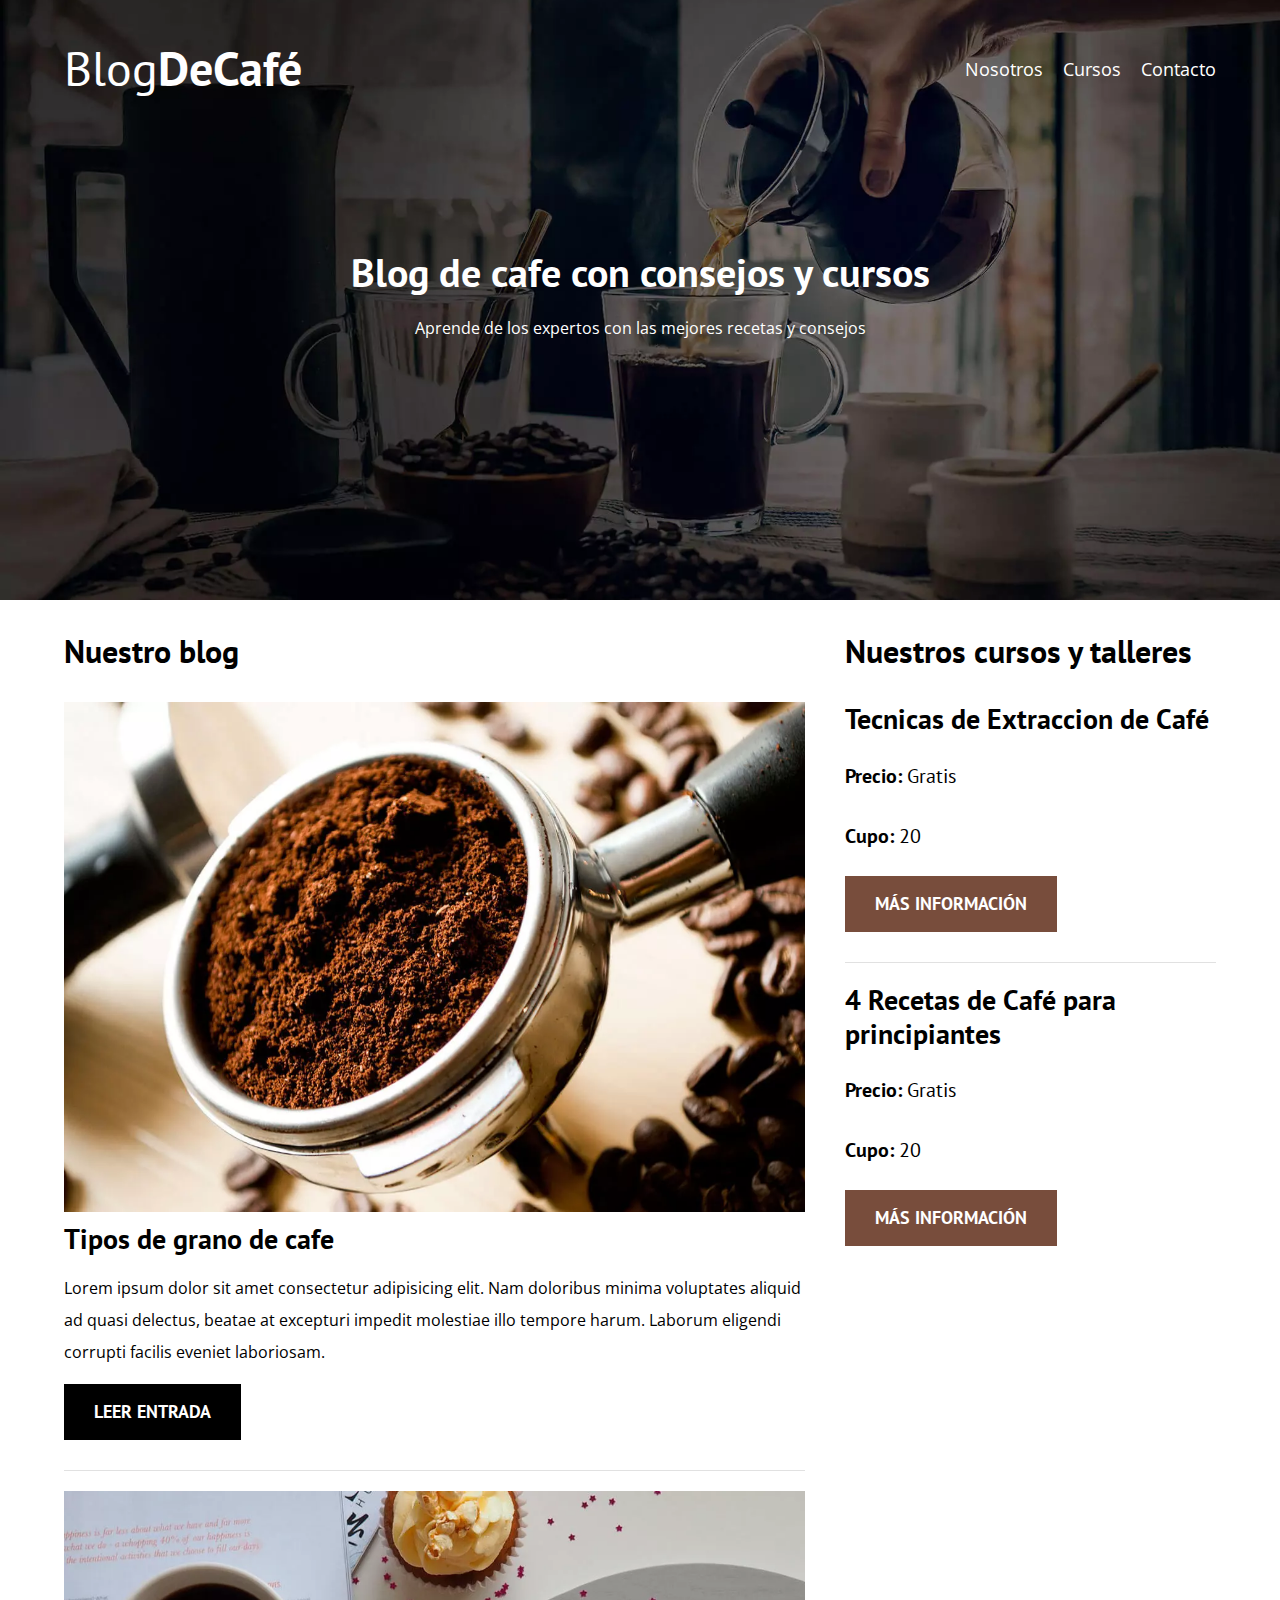
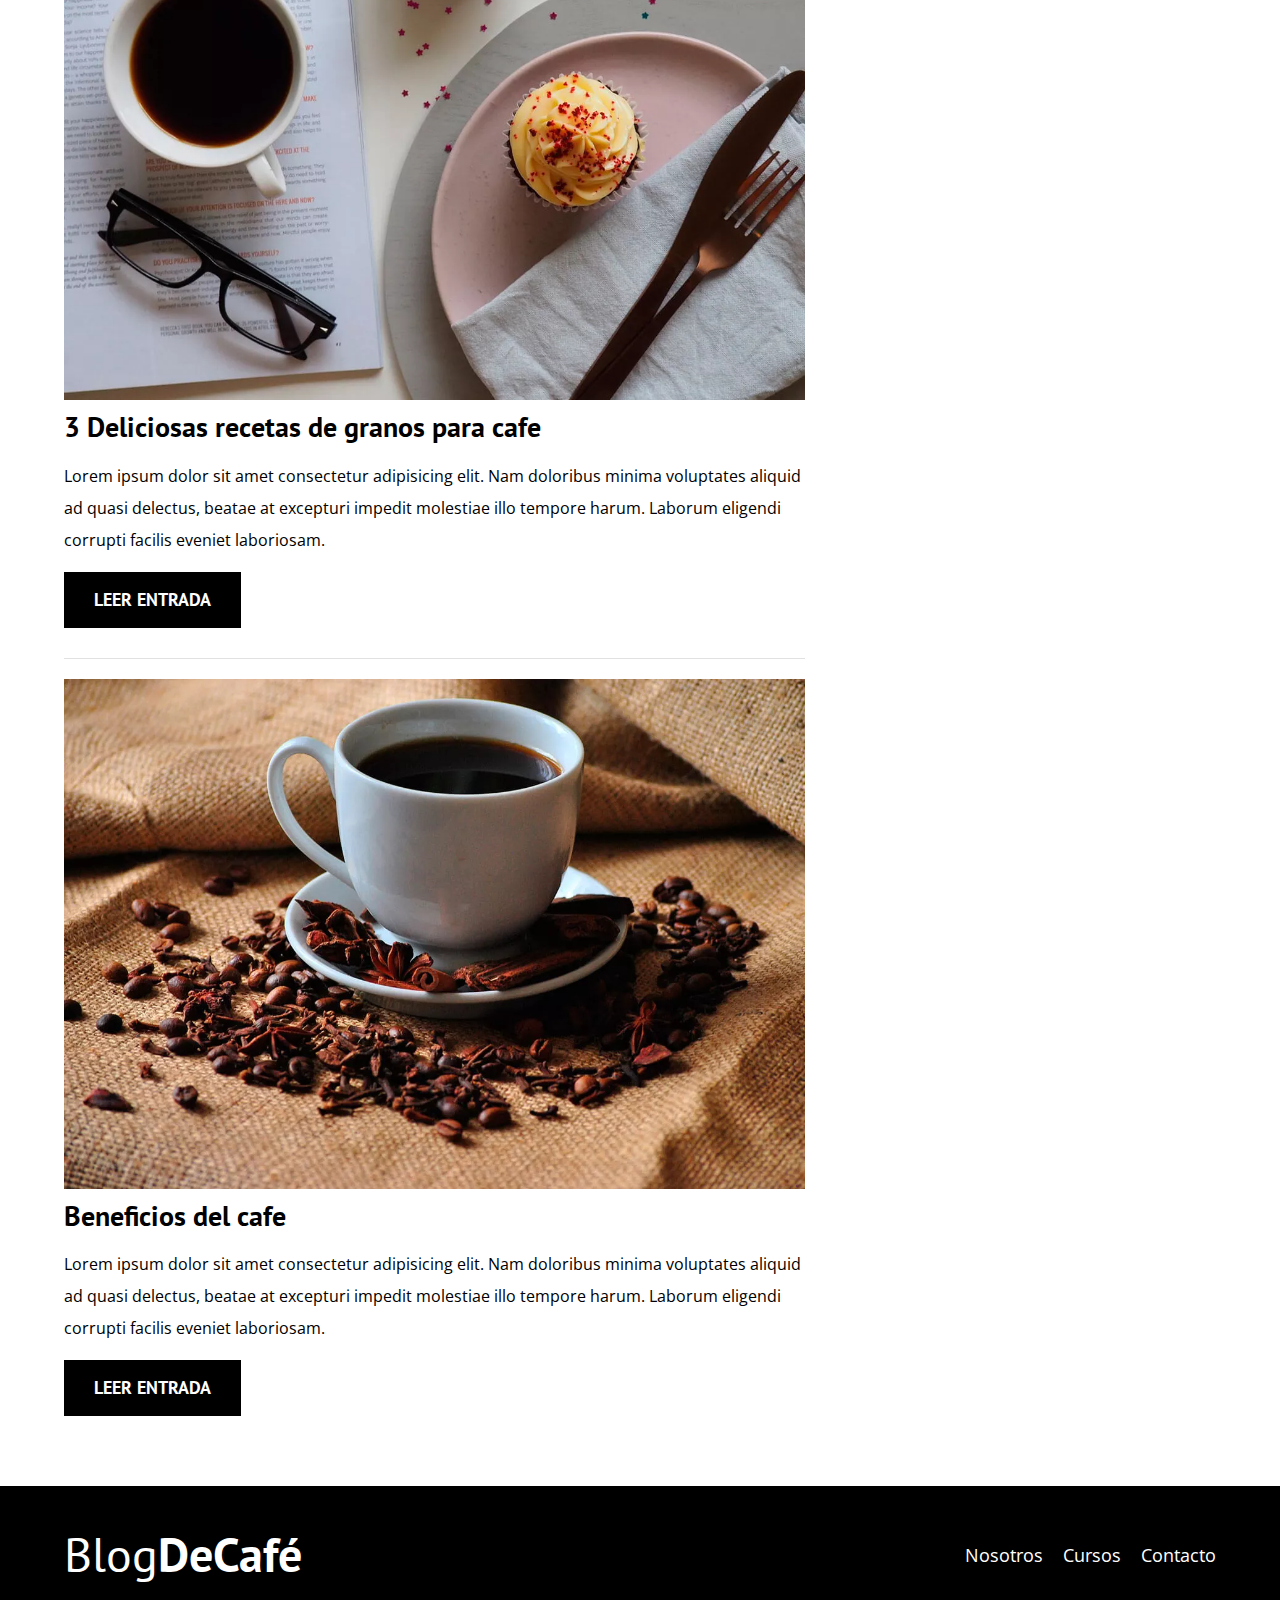
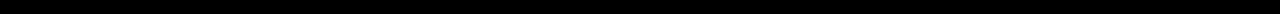
<file: index.html>
<!DOCTYPE html>
<html lang="en">
<head>
    <meta charset="UTF-8">
    <meta name="viewport" content="width=device-width, initial-scale=1.0">
    <title>BlogDeCafe</title>

    <meta name="description" content="Pagina web de blog de cafe">
    
    <link rel="preconnect" href="https://fonts.googleapis.com"><!--open sans-->
    <link rel="preconnect" href="https://fonts.gstatic.com" crossorigin>
    <link href="https://fonts.googleapis.com/css2?family=Open+Sans:ital,wght@0,300..800;1,300..800&display=swap" rel="stylesheet">

    <link rel="preconnect" href="https://fonts.googleapis.com"><!--PT sans-->
    <link rel="preconnect" href="https://fonts.gstatic.com" crossorigin>
    <link href="https://fonts.googleapis.com/css2?family=Open+Sans:ital,wght@0,300..800;1,300..800&family=PT+Sans:ital,wght@0,400;0,700;1,400;1,700&display=swap" rel="stylesheet">
    
    <!--Prefetch-->
    <link rel="prefetch" href="nosotros.html" as="document">

    <!--Preload-->
    <link rel="preload" href="css/normalize.css" as="style">
    <link rel="stylesheet" href="css/normalize.css">
    <link rel="preload" href="css/style.css" as="style">
    <link rel="stylesheet" href="css/style.css">
</head>
<body>
    <header class="header">
        <div class="contenedor">
            <div class="barra">
                <a class="logo" href="index.html">
                    <h1 class="logo__nombre no_margin centrar_texto">Blog<span class="logo__bold">DeCafé</span></h1> <!--Span:etiqueta que no tiene propiedades, mayormente estetica-->
                </a>
                <nav class="navegacion">
                    <a href="nosotros.html" class="navegacion__enlace">Nosotros</a><!--alt+shift: duplicar-->
                    <a href="cursos.html" class="navegacion__enlace">Cursos</a>
                    <a href="contacto.html" class="navegacion__enlace">Contacto</a>
                </nav>

            </div>
        </div>
        <div class="header__texto">
            <h2 class="no_margin">Blog de cafe con consejos y cursos</h2>
            <p>Aprende de los expertos con las mejores recetas y consejos</p>
        </div>
    </header>

    <div class="contenedor contenido-principal ">
        <main class="Blog">
            <h3>Nuestro blog</h3>
            <article class="entrada">
                <div class="entrada__imagen">
                    <picture>
                        <source loading="lazy" srcset="img/blog1.webp" type="image/webp">
                        <img loading="lazy" src="img/blog1.jpg" alt="Imagen blog">
                    </picture>
                    
                </div>

                <div class="entrada__contenido">
                    <h4 class="no_margin ">Tipos de grano de cafe</h4>
                    <p>Lorem ipsum dolor sit amet consectetur adipisicing elit. Nam doloribus minima voluptates aliquid ad quasi delectus, beatae at excepturi impedit molestiae illo tempore harum. Laborum eligendi corrupti facilis eveniet laboriosam.</p>
                    <a href="entrada.html" class="boton boton--primario">Leer entrada</a>
                </div>
            </article>

            <article class="entrada">
                <div class="entrada__imagen">
                    <picture>
                        <source loading="lazy" srcset="img/blog2.webp" type="image/webp">
                        <img loading="lazy" src="img/blog2.jpg" alt="Imagen blog">
                    </picture>
                </div>

                <div class="entrada__contenido">
                    <h4 class="no_margin">3 Deliciosas recetas de granos para cafe</h4>
                    <p>Lorem ipsum dolor sit amet consectetur adipisicing elit. Nam doloribus minima voluptates aliquid ad quasi delectus, beatae at excepturi impedit molestiae illo tempore harum. Laborum eligendi corrupti facilis eveniet laboriosam.</p>
                    <a href="entrada2.html" class="boton boton--primario">Leer entrada</a>
                </div>
            </article>

            <article class="entrada">
                <div class="entrada__imagen">
                    <picture>
                        <source loading="lazy" srcset="img/blog3.webp" type="image/webp">
                        <img loading="lazy" src="img/blog3.jpg" alt="Imagen blog">
                    </picture>
                </div>

                <div class="entrada__contenido">
                    <h4 class="no_margin">Beneficios del cafe</h4>
                    <p>Lorem ipsum dolor sit amet consectetur adipisicing elit. Nam doloribus minima voluptates aliquid ad quasi delectus, beatae at excepturi impedit molestiae illo tempore harum. Laborum eligendi corrupti facilis eveniet laboriosam.</p>
                    <a href="entrada3.html" class="boton boton--primario">Leer entrada</a>
                </div>
            </article>
        </main>
        <aside class="sidebar">
            <h3>Nuestros cursos y talleres</h3>
            <ul class="cursos no_padding">
                <li class="widget-curso">
                    <h4 class="no_margin">Tecnicas de Extraccion de Café</h4>
                    <p class="widget-curso__label">Precio:
                        <span class="widget-curso__info">Gratis</span>
                    </p>
                    <p class="widget-curso__label">Cupo:
                        <span class="widget-curso__info">20</span>
                    </p>
                    <a href="cursos.html" class="boton boton--secundario">Más información</a>
                </li>

                <li class="widget-curso">
                    <h4 class="no_margin">4 Recetas de Café para principiantes</h4>
                    <p class="widget-curso__label">Precio:
                        <span class="widget-curso__info">Gratis</span>
                    </p>
                    <p class="widget-curso__label">Cupo:
                        <span class="widget-curso__info">20</span>
                    </p>
                    <a href="cursos.html" class="boton boton--secundario">Más información</a>
                </li>
                
            </ul>
        </aside>
    </div>
<script src="js/modernizr.js"></script>

</body>

<footer class="footer">
    <div class="contenedor">
        <div class="barra">
            <a class="logo" href="index.html">
                <h1 class="logo__nombre no_margin centrar_texto">Blog<span class="logo__bold">DeCafé</span></h1> <!--Span:etiqueta que no tiene propiedades, mayormente estetica-->
            </a>
            <nav class="navegacion">
                <a href="nosotros.html" class="navegacion__enlace">Nosotros</a><!--alt+shift: duplicar-->
                <a href="cursos.html" class="navegacion__enlace">Cursos</a>
                <a href="contacto.html" class="navegacion__enlace">Contacto</a>
            </nav>

    </div>

</footer>
</html>
</file>
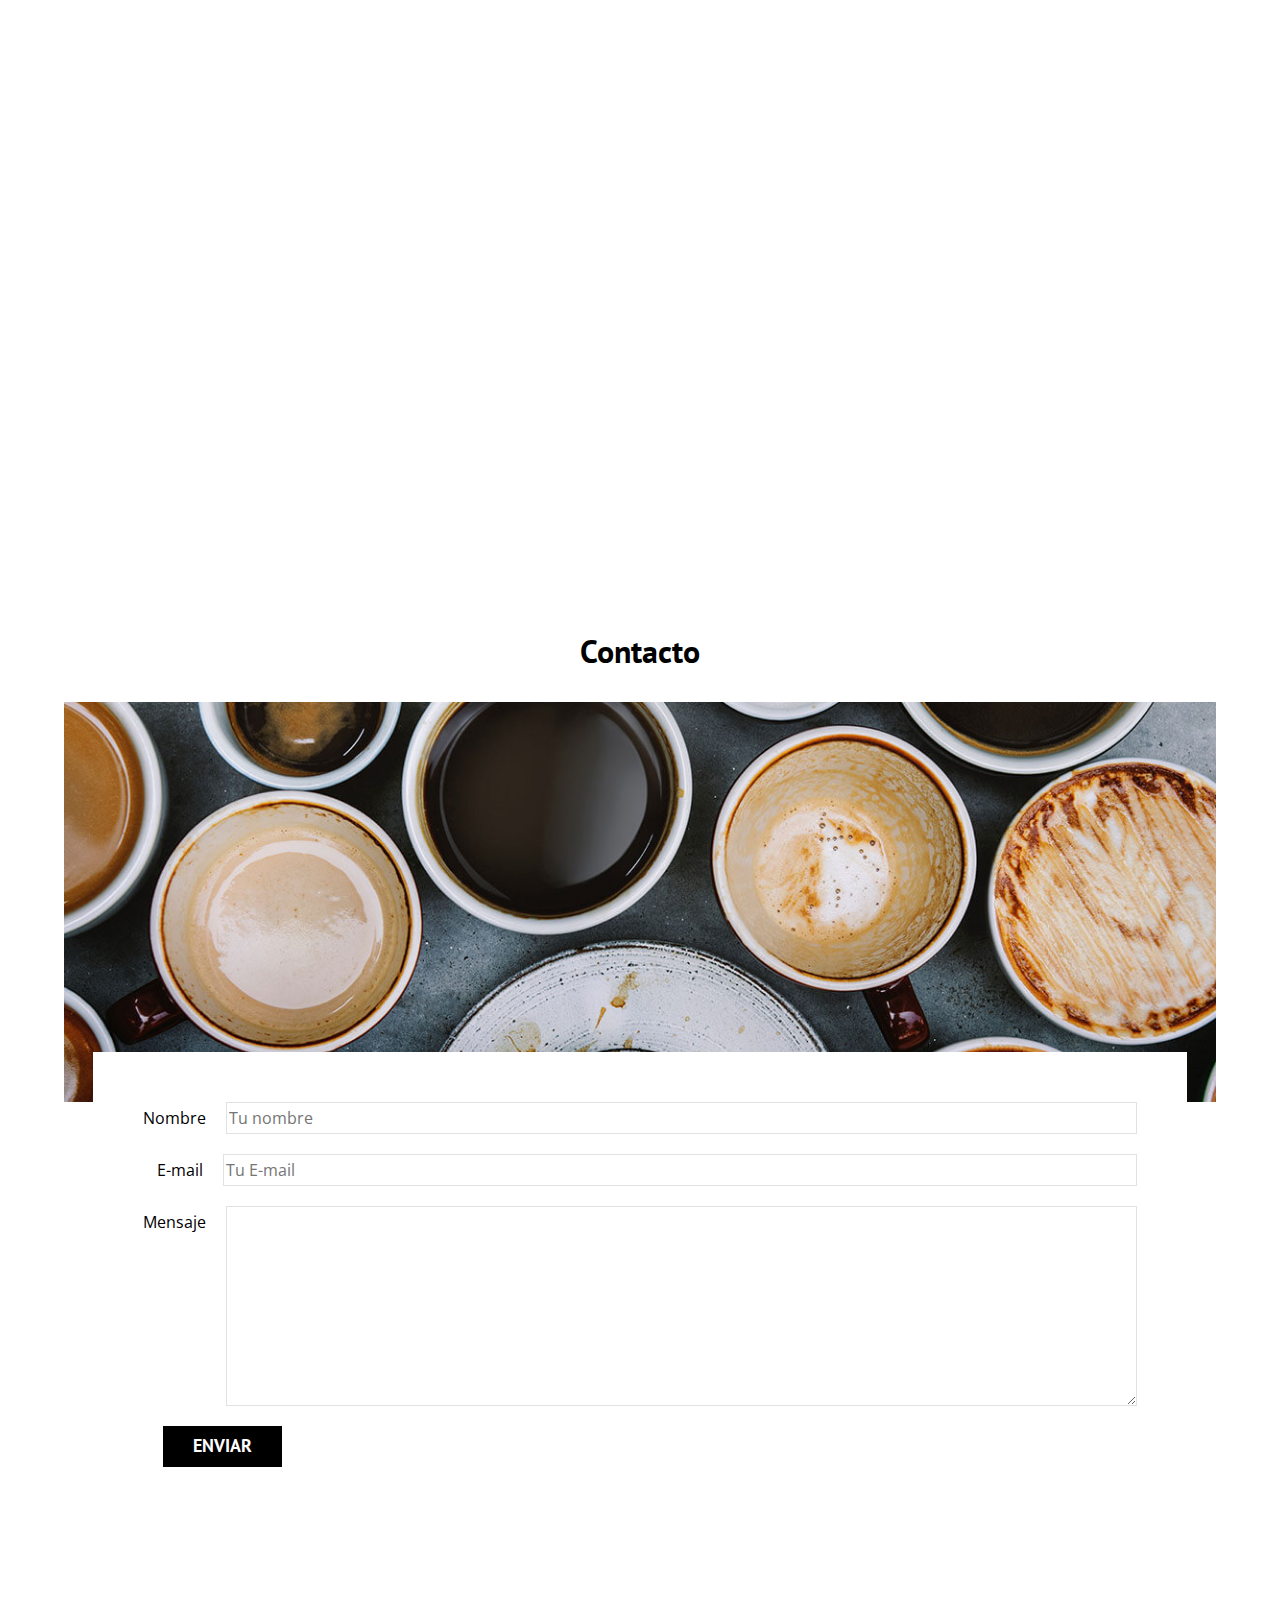
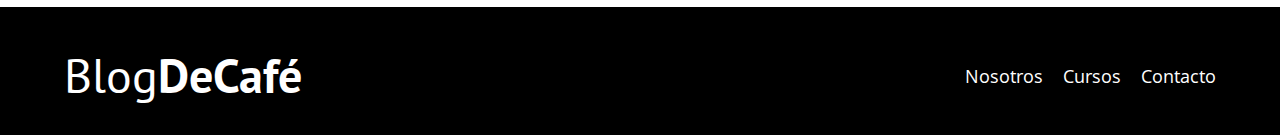
<file: contacto.html>
<!DOCTYPE html>
<html lang="en">
<head>
    <meta charset="UTF-8">
    <meta name="viewport" content="width=device-width, initial-scale=1.0">
    <title>BlogDeCafe</title>
    <link rel="stylesheet" href="css/normalize.css">
    <link rel="preconnect" href="https://fonts.googleapis.com"><!--open sans-->
    <link rel="preconnect" href="https://fonts.gstatic.com" crossorigin>
    <link href="https://fonts.googleapis.com/css2?family=Open+Sans:ital,wght@0,300..800;1,300..800&display=swap" rel="stylesheet">
    <link rel="preconnect" href="https://fonts.googleapis.com"><!--PT sans-->
    <link rel="preconnect" href="https://fonts.gstatic.com" crossorigin>
    <link href="https://fonts.googleapis.com/css2?family=Open+Sans:ital,wght@0,300..800;1,300..800&family=PT+Sans:ital,wght@0,400;0,700;1,400;1,700&display=swap" rel="stylesheet">
    <link rel="stylesheet" href="css/style.css">
</head>
<body>
    <header class="header">
        <div class="contenedor">
            <div class="barra">
                <a class="logo" href="index.html">
                    <h1 class="logo__nombre no_margin centrar_texto">Blog<span class="logo__bold">DeCafé</span></h1> <!--Span:etiqueta que no tiene propiedades, mayormente estetica-->
                </a>
                <nav class="navegacion">
                    <a href="nosotros.html" class="navegacion__enlace">Nosotros</a><!--alt+shift: duplicar-->
                    <a href="cursos.html" class="navegacion__enlace">Cursos</a>
                    <a href="contacto.html" class="navegacion__enlace">Contacto</a>
                </nav>

            </div>
        </div>
        <div class="header__texto">
            <h2 class="no_margin">Blog de cafe con consejos y cursos</h2>
            <p>Aprende de los expertos con las mejores recetas y consejos</p>
        </div>
    </header>

  <main class="contenedor">
    <h3 class="centrar_texto">Contacto</h3>
    <div class="contacto-bg"></div>
    <form class="formulario" action="">

        <div class="campo">
            <label class="campo__label" for="nombre">Nombre</label>
            <input class="campo__field" type="text" placeholder="Tu nombre" id="nombre">
        </div>
        <div class="campo">
            <label class="campo__label" for="email">E-mail</label>
            <input class="campo__field" type="email" placeholder="Tu E-mail" id="email">
        </div>
        <div class="campo">
            <label class="campo__label" for="mensaje">Mensaje</label>
            <textarea class="campo__field campo__field--textarea" id="mensaje"></textarea>
        </div>

        <div class="campo">
            <input type="submit" value="Enviar" class="boton boton--primario boton--primario--form">
        </div>

    </form>
    
  </main>
    
</body>

<footer class="footer">
    <div class="contenedor">
        <div class="barra">
            <a class="logo" href="index.html">
                <h1 class="logo__nombre no_margin centrar_texto">Blog<span class="logo__bold">DeCafé</span></h1> <!--Span:etiqueta que no tiene propiedades, mayormente estetica-->
            </a>
            <nav class="navegacion">
                <a href="nosotros.html" class="navegacion__enlace">Nosotros</a><!--alt+shift: duplicar-->
                <a href="cursos.html" class="navegacion__enlace">Cursos</a>
                <a href="contacto.html" class="navegacion__enlace">Contacto</a>
            </nav>

    </div>

</footer>
</html>
</file>
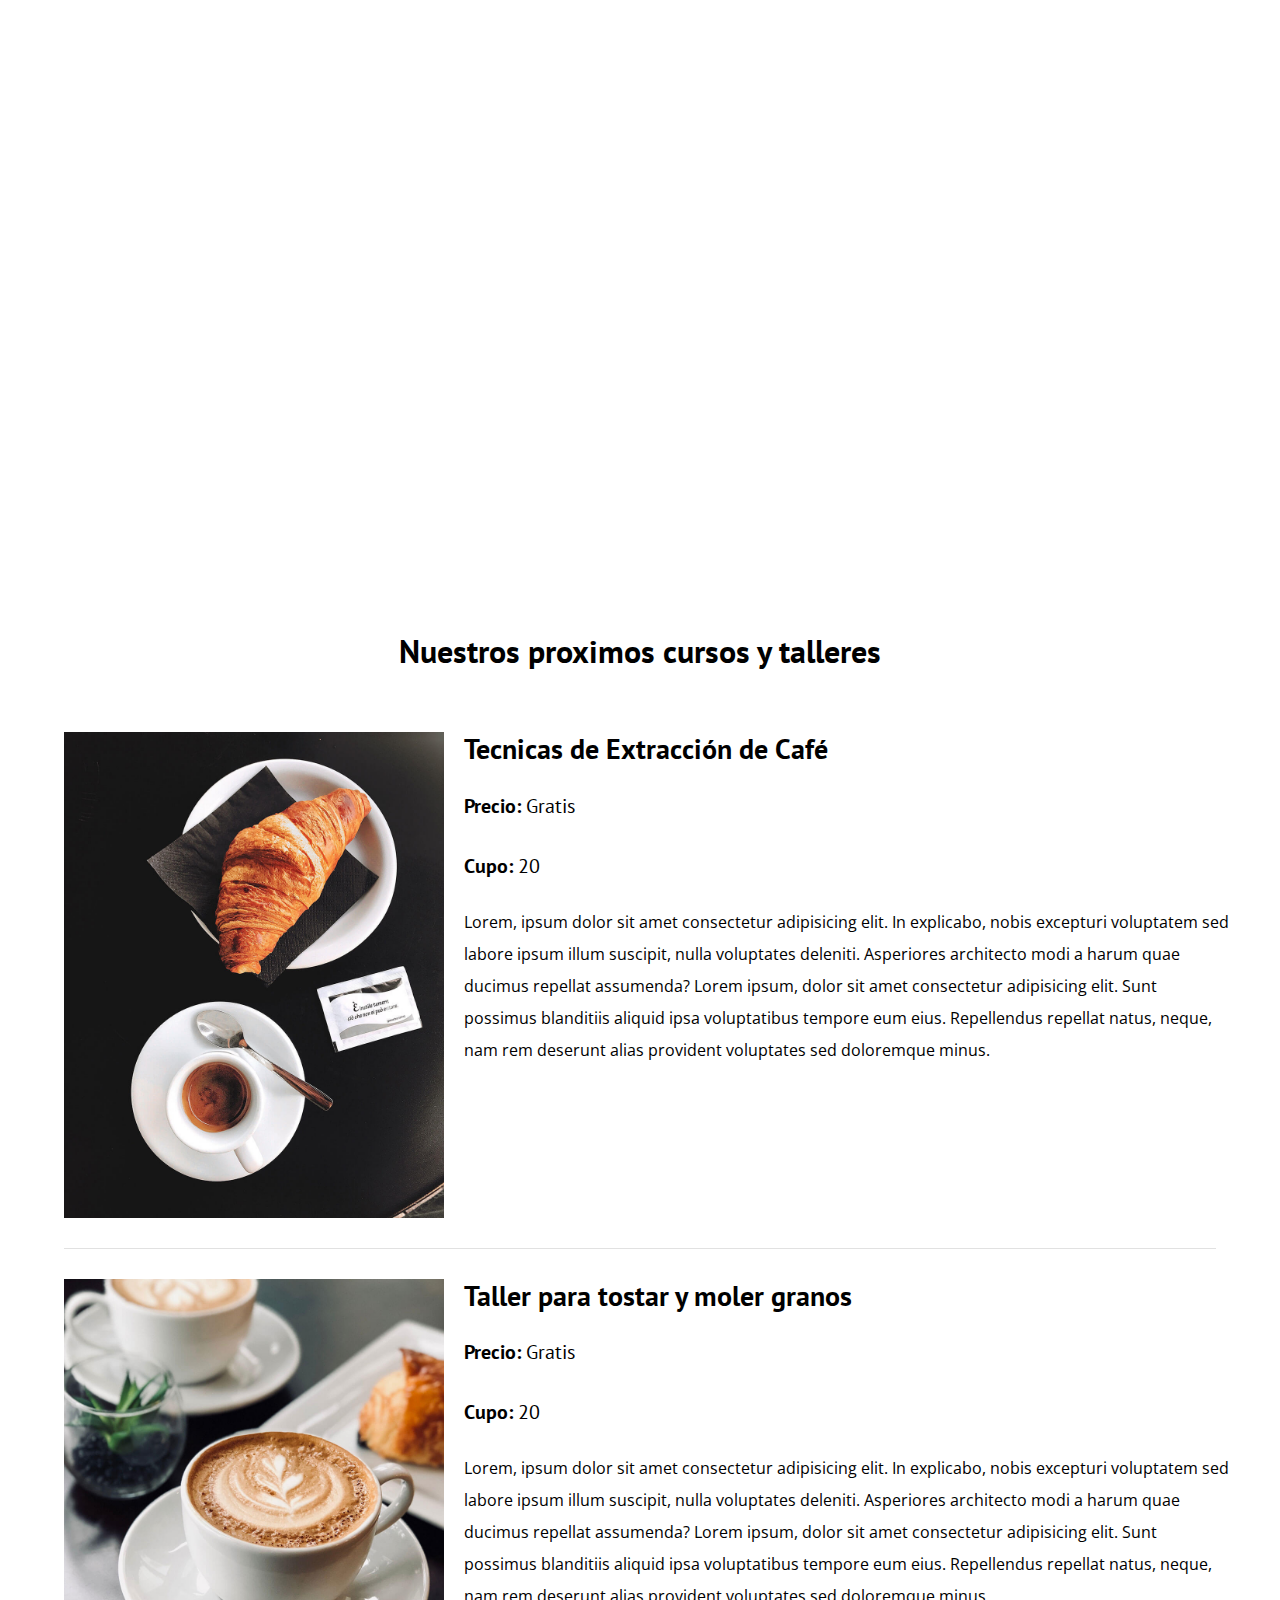
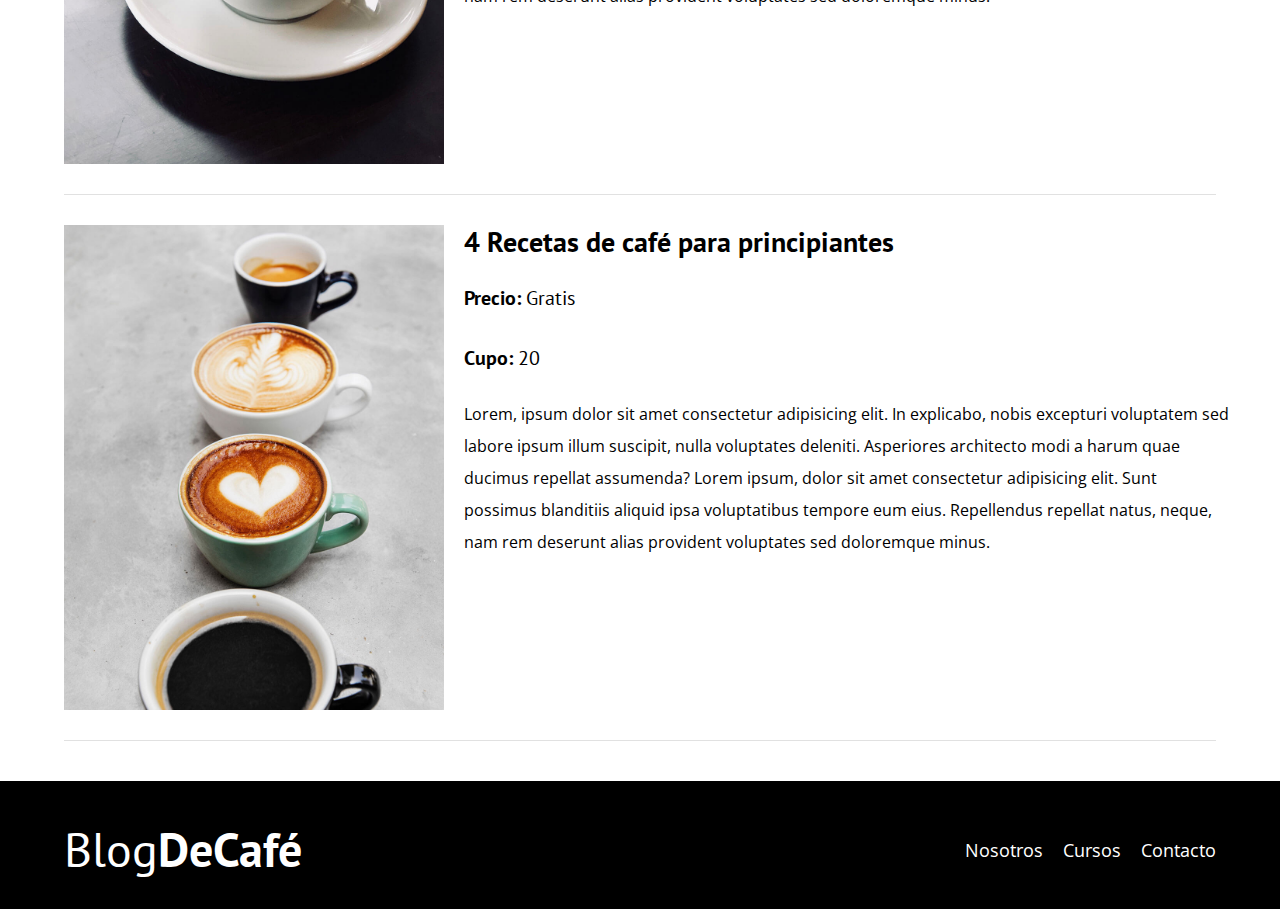
<file: cursos.html>
<!DOCTYPE html>
<html lang="en">
<head>
    <meta charset="UTF-8">
    <meta name="viewport" content="width=device-width, initial-scale=1.0">
    <title>BlogDeCafe</title>
    <link rel="stylesheet" href="css/normalize.css">
    <link rel="preconnect" href="https://fonts.googleapis.com"><!--open sans-->
    <link rel="preconnect" href="https://fonts.gstatic.com" crossorigin>
    <link href="https://fonts.googleapis.com/css2?family=Open+Sans:ital,wght@0,300..800;1,300..800&display=swap" rel="stylesheet">
    <link rel="preconnect" href="https://fonts.googleapis.com"><!--PT sans-->
    <link rel="preconnect" href="https://fonts.gstatic.com" crossorigin>
    <link href="https://fonts.googleapis.com/css2?family=Open+Sans:ital,wght@0,300..800;1,300..800&family=PT+Sans:ital,wght@0,400;0,700;1,400;1,700&display=swap" rel="stylesheet">
    <link rel="stylesheet" href="css/style.css">
</head>
<body>
    <header class="header">
        <div class="contenedor">
            <div class="barra">
                <a class="logo" href="index.html">
                    <h1 class="logo__nombre no_margin centrar_texto">Blog<span class="logo__bold">DeCafé</span></h1> <!--Span:etiqueta que no tiene propiedades, mayormente estetica-->
                </a>
                <nav class="navegacion">
                    <a href="nosotros.html" class="navegacion__enlace">Nosotros</a><!--alt+shift: duplicar-->
                    <a href="cursos.html" class="navegacion__enlace">Cursos</a>
                    <a href="contacto.html" class="navegacion__enlace">Contacto</a>
                </nav>

            </div>
        </div>
        <div class="header__texto">
            <h2 class="no_margin">Blog de cafe con consejos y cursos</h2>
            <p>Aprende de los expertos con las mejores recetas y consejos</p>
        </div>
    </header>

  <main class="contenedor">
    <h3 class="centrar_texto">Nuestros proximos cursos y talleres</h3>

    <div class="curso">
        <div class="curso__imagen">
            <img src="img/curso1.jpg" alt="Imagen del curso">
        </div>
        
        <div class="curso__informacion">
            <h4 class="no_margin">Tecnicas de Extracción de Café</h4>
            <p class="curso__label">Precio:
            <span class="curso__info">Gratis</span>
            </p>
            <p class="curso__label">Cupo:
            <span class="curso__info">20</span>
            </p>
            <p class="curso__descripcion">
                Lorem, ipsum dolor sit amet consectetur adipisicing elit. In explicabo, nobis excepturi voluptatem sed labore ipsum illum suscipit, nulla voluptates deleniti. Asperiores architecto modi a harum quae ducimus repellat assumenda? Lorem ipsum, dolor sit amet consectetur adipisicing elit. Sunt possimus blanditiis aliquid ipsa voluptatibus tempore eum eius. Repellendus repellat natus, neque, nam rem deserunt alias provident voluptates sed doloremque minus.
            </p>
        </div> <!--Curso informacion-->
    </div><!--Curso-->

    <div class="curso">
        <div class="curso__imagen">
            <img src="img/curso2.jpg" alt="Imagen del curso">
        </div>
        
        <div class="curso__informacion">
            <h4 class="no_margin">Taller para tostar y moler granos</h4>
            <p class="curso__label">Precio:
            <span class="curso__info">Gratis</span>
            </p>
            <p class="curso__label">Cupo:
            <span class="curso__info">20</span>
            </p>
            <p class="curso__descripcion">
                Lorem, ipsum dolor sit amet consectetur adipisicing elit. In explicabo, nobis excepturi voluptatem sed labore ipsum illum suscipit, nulla voluptates deleniti. Asperiores architecto modi a harum quae ducimus repellat assumenda? Lorem ipsum, dolor sit amet consectetur adipisicing elit. Sunt possimus blanditiis aliquid ipsa voluptatibus tempore eum eius. Repellendus repellat natus, neque, nam rem deserunt alias provident voluptates sed doloremque minus.
            </p>
        </div> <!--Curso informacion-->
    </div><!--Curso-->

    <div class="curso">
        <div class="curso__imagen">
            <img src="img/curso3.jpg" alt="Imagen del curso">
        </div>
        
        <div class="curso__informacion">
            <h4 class="no_margin">4 Recetas de café para principiantes</h4>
            <p class="curso__label">Precio:
            <span class="curso__info">Gratis</span>
            </p>
            <p class="curso__label">Cupo:
            <span class="curso__info">20</span>
            </p>
            <p class="curso__descripcion">
                Lorem, ipsum dolor sit amet consectetur adipisicing elit. In explicabo, nobis excepturi voluptatem sed labore ipsum illum suscipit, nulla voluptates deleniti. Asperiores architecto modi a harum quae ducimus repellat assumenda? Lorem ipsum, dolor sit amet consectetur adipisicing elit. Sunt possimus blanditiis aliquid ipsa voluptatibus tempore eum eius. Repellendus repellat natus, neque, nam rem deserunt alias provident voluptates sed doloremque minus.
            </p>
        </div> <!--Curso informacion-->
    </div><!--Curso-->
    
  </main>
    
</body>

<footer class="footer">
    <div class="contenedor">
        <div class="barra">
            <a class="logo" href="index.html">
                <h1 class="logo__nombre no_margin centrar_texto">Blog<span class="logo__bold">DeCafé</span></h1> <!--Span:etiqueta que no tiene propiedades, mayormente estetica-->
            </a>
            <nav class="navegacion">
                <a href="nosotros.html" class="navegacion__enlace">Nosotros</a><!--alt+shift: duplicar-->
                <a href="cursos.html" class="navegacion__enlace">Cursos</a>
                <a href="contacto.html" class="navegacion__enlace">Contacto</a>
            </nav>

    </div>

</footer>
</html>
</file>
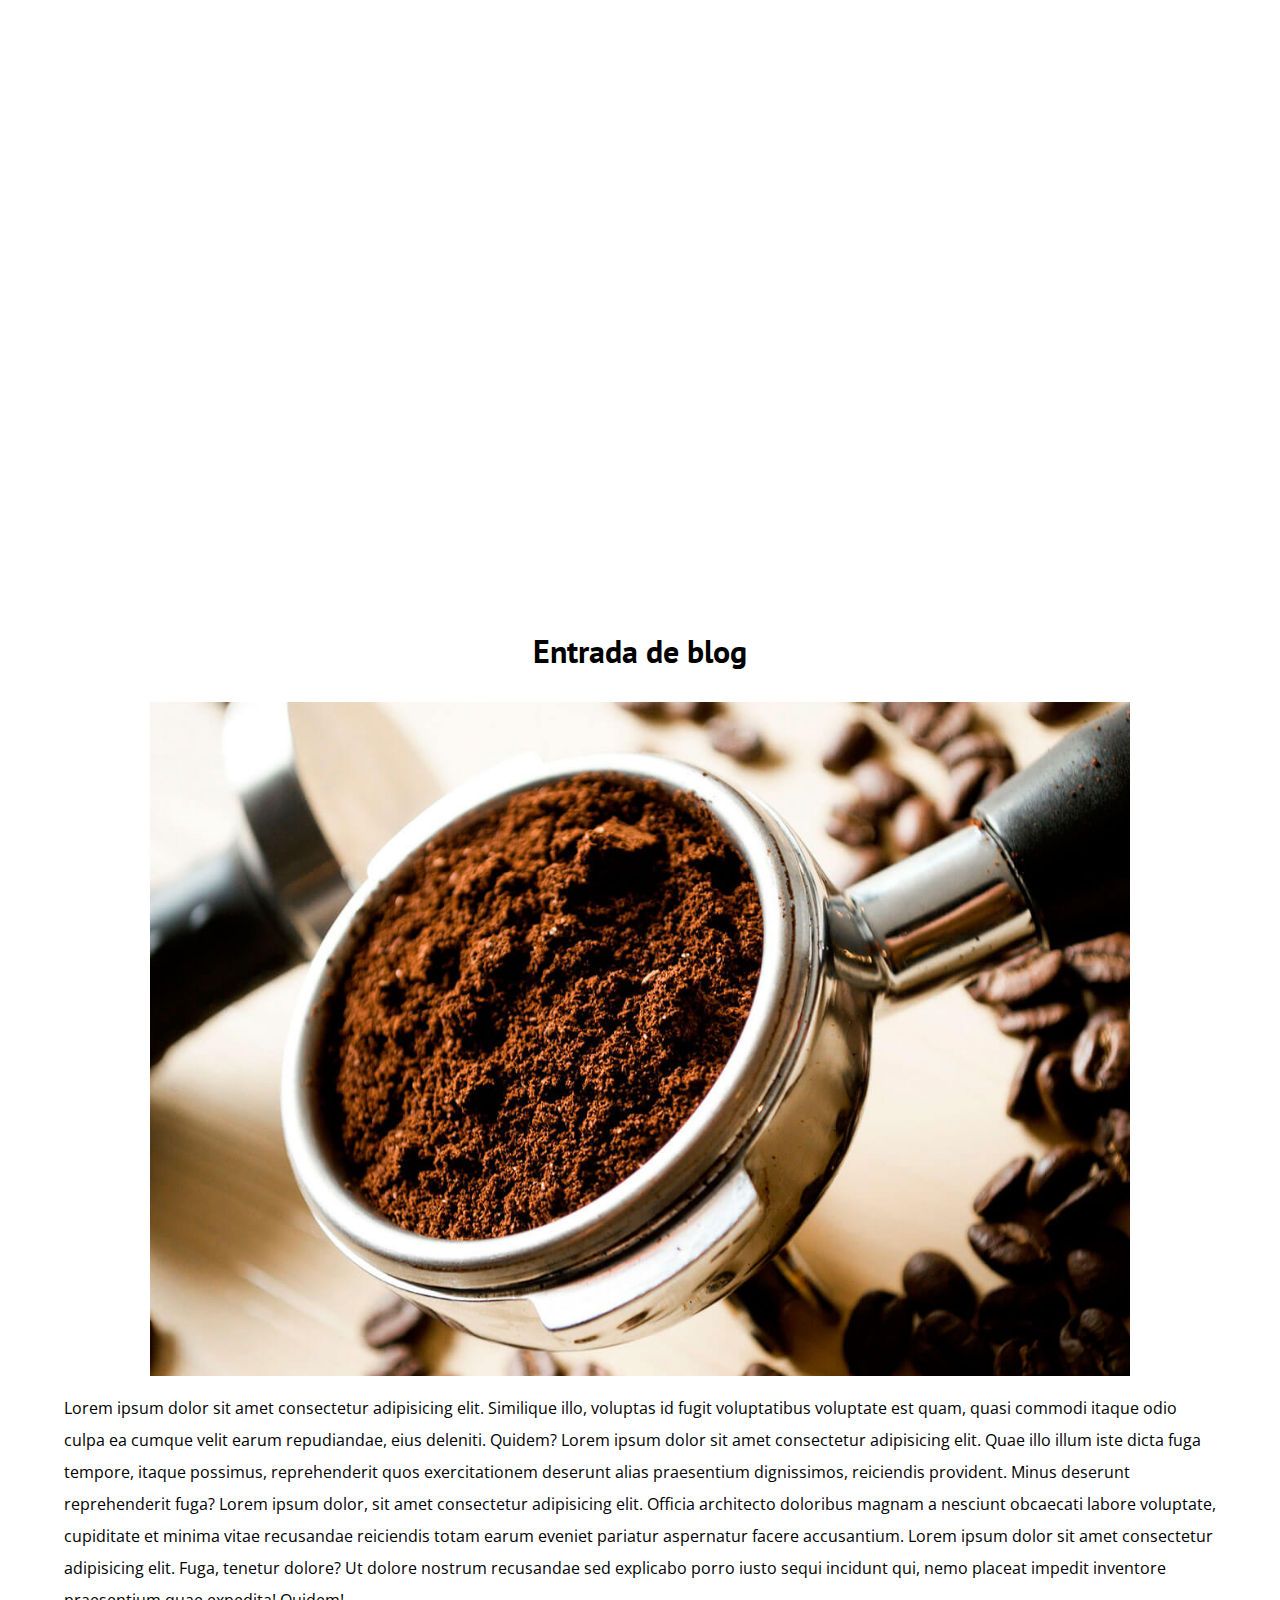
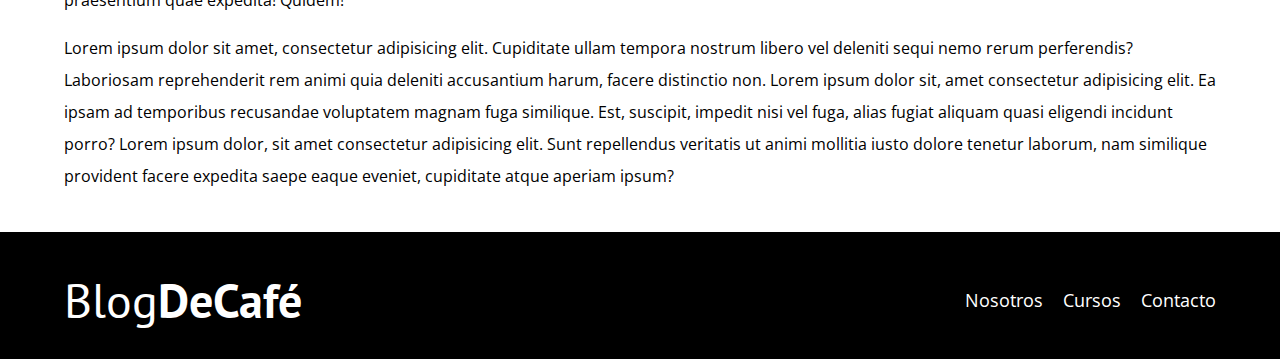
<file: entrada.html>
<!DOCTYPE html>
<html lang="en">
<head>
    <meta charset="UTF-8">
    <meta name="viewport" content="width=device-width, initial-scale=1.0">
    <title>BlogDeCafe</title>
    <link rel="stylesheet" href="css/normalize.css">
    <link rel="preconnect" href="https://fonts.googleapis.com"><!--open sans-->
    <link rel="preconnect" href="https://fonts.gstatic.com" crossorigin>
    <link href="https://fonts.googleapis.com/css2?family=Open+Sans:ital,wght@0,300..800;1,300..800&display=swap" rel="stylesheet">
    <link rel="preconnect" href="https://fonts.googleapis.com"><!--PT sans-->
    <link rel="preconnect" href="https://fonts.gstatic.com" crossorigin>
    <link href="https://fonts.googleapis.com/css2?family=Open+Sans:ital,wght@0,300..800;1,300..800&family=PT+Sans:ital,wght@0,400;0,700;1,400;1,700&display=swap" rel="stylesheet">
    <link rel="stylesheet" href="css/style.css">
</head>
<body>
    <header class="header">
        <div class="contenedor">
            <div class="barra">
                <a class="logo" href="index.html">
                    <h1 class="logo__nombre no_margin centrar_texto">Blog<span class="logo__bold">DeCafé</span></h1> <!--Span:etiqueta que no tiene propiedades, mayormente estetica-->
                </a>
                <nav class="navegacion">
                    <a href="nosotros.html" class="navegacion__enlace">Nosotros</a><!--alt+shift: duplicar-->
                    <a href="cursos.html" class="navegacion__enlace">Cursos</a>
                    <a href="contacto.html" class="navegacion__enlace">Contacto</a>
                </nav>

            </div>
        </div>
        <div class="header__texto">
            <h2 class="no_margin">Blog de cafe con consejos y cursos</h2>
            <p>Aprende de los expertos con las mejores recetas y consejos</p>
        </div>
    </header>

  <main class="contenedor">
    <h3 class="centrar_texto">Entrada de blog</h3>
    <div class="blog">
        <div class="blog__imagen">
            <img class="blog__imagen--img" src="img/blog1.jpg" alt="Imagen del blog">
        </div>
        <p>Lorem ipsum dolor sit amet consectetur adipisicing elit. Similique illo, voluptas id fugit voluptatibus voluptate est quam, quasi commodi itaque odio culpa ea cumque velit earum repudiandae, eius deleniti. Quidem? Lorem ipsum dolor sit amet consectetur adipisicing elit. Quae illo illum iste dicta fuga tempore, itaque possimus, reprehenderit quos exercitationem deserunt alias praesentium dignissimos, reiciendis provident. Minus deserunt reprehenderit fuga? Lorem ipsum dolor, sit amet consectetur adipisicing elit. Officia architecto doloribus magnam a nesciunt obcaecati labore voluptate, cupiditate et minima vitae recusandae reiciendis totam earum eveniet pariatur aspernatur facere accusantium. Lorem ipsum dolor sit amet consectetur adipisicing elit. Fuga, tenetur dolore? Ut dolore nostrum recusandae sed explicabo porro iusto sequi incidunt qui, nemo placeat impedit inventore praesentium quae expedita! Quidem!</p>

        <p>
            Lorem ipsum dolor sit amet, consectetur adipisicing elit. Cupiditate ullam tempora nostrum libero vel deleniti sequi nemo rerum perferendis? Laboriosam reprehenderit rem animi quia deleniti accusantium harum, facere distinctio non. Lorem ipsum dolor sit, amet consectetur adipisicing elit. Ea ipsam ad temporibus recusandae voluptatem magnam fuga similique. Est, suscipit, impedit nisi vel fuga, alias fugiat aliquam quasi eligendi incidunt porro? Lorem ipsum dolor, sit amet consectetur adipisicing elit. Sunt repellendus veritatis ut animi mollitia iusto dolore tenetur laborum, nam similique provident facere expedita saepe eaque eveniet, cupiditate atque aperiam ipsum?
        </p>

    </div>
   
    
  </main>
    
</body>

<footer class="footer">
    <div class="contenedor">
        <div class="barra">
            <a class="logo" href="index.html">
                <h1 class="logo__nombre no_margin centrar_texto">Blog<span class="logo__bold">DeCafé</span></h1> <!--Span:etiqueta que no tiene propiedades, mayormente estetica-->
            </a>
            <nav class="navegacion">
                <a href="nosotros.html" class="navegacion__enlace">Nosotros</a><!--alt+shift: duplicar-->
                <a href="cursos.html" class="navegacion__enlace">Cursos</a>
                <a href="contacto.html" class="navegacion__enlace">Contacto</a>
            </nav>

    </div>

</footer>
</html>
</file>
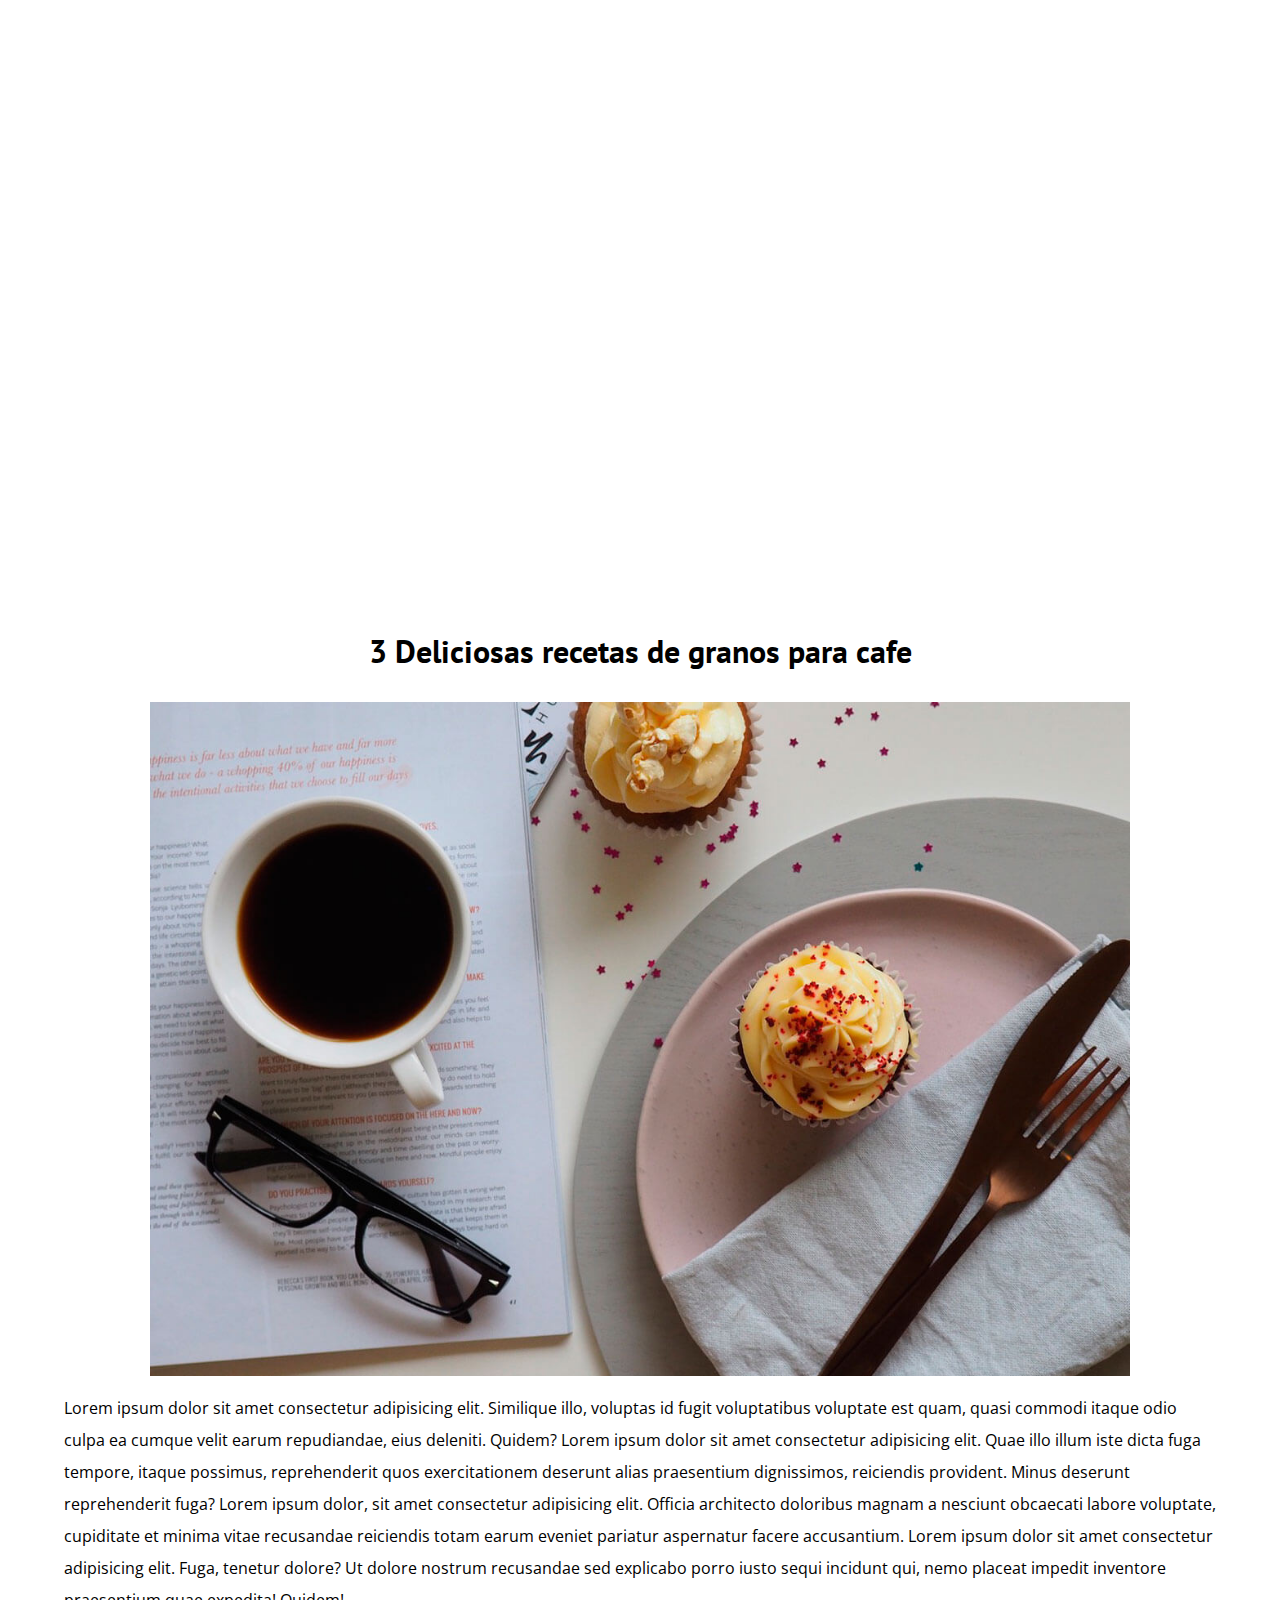
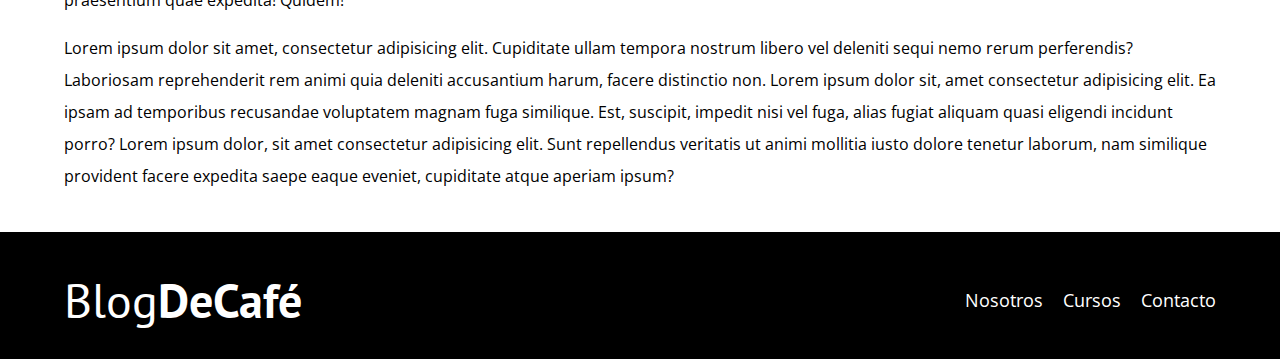
<file: entrada2.html>
<!DOCTYPE html>
<html lang="en">
<head>
    <meta charset="UTF-8">
    <meta name="viewport" content="width=device-width, initial-scale=1.0">
    <title>BlogDeCafe</title>
    <link rel="stylesheet" href="css/normalize.css">
    <link rel="preconnect" href="https://fonts.googleapis.com"><!--open sans-->
    <link rel="preconnect" href="https://fonts.gstatic.com" crossorigin>
    <link href="https://fonts.googleapis.com/css2?family=Open+Sans:ital,wght@0,300..800;1,300..800&display=swap" rel="stylesheet">
    <link rel="preconnect" href="https://fonts.googleapis.com"><!--PT sans-->
    <link rel="preconnect" href="https://fonts.gstatic.com" crossorigin>
    <link href="https://fonts.googleapis.com/css2?family=Open+Sans:ital,wght@0,300..800;1,300..800&family=PT+Sans:ital,wght@0,400;0,700;1,400;1,700&display=swap" rel="stylesheet">
    <link rel="stylesheet" href="css/style.css">
</head>
<body>
    <header class="header">
        <div class="contenedor">
            <div class="barra">
                <a class="logo" href="index.html">
                    <h1 class="logo__nombre no_margin centrar_texto">Blog<span class="logo__bold">DeCafé</span></h1> <!--Span:etiqueta que no tiene propiedades, mayormente estetica-->
                </a>
                <nav class="navegacion">
                    <a href="nosotros.html" class="navegacion__enlace">Nosotros</a><!--alt+shift: duplicar-->
                    <a href="cursos.html" class="navegacion__enlace">Cursos</a>
                    <a href="contacto.html" class="navegacion__enlace">Contacto</a>
                </nav>

            </div>
        </div>
        <div class="header__texto">
            <h2 class="no_margin">Blog de cafe con consejos y cursos</h2>
            <p>Aprende de los expertos con las mejores recetas y consejos</p>
        </div>
    </header>

  <main class="contenedor">
    <h3 class="centrar_texto">3 Deliciosas recetas de granos para cafe</h3>
    <div class="blog">
        <div class="blog__imagen">
            <img class="blog__imagen--img" src="img/blog2.jpg" alt="Imagen del blog">
        </div>
        <p>Lorem ipsum dolor sit amet consectetur adipisicing elit. Similique illo, voluptas id fugit voluptatibus voluptate est quam, quasi commodi itaque odio culpa ea cumque velit earum repudiandae, eius deleniti. Quidem? Lorem ipsum dolor sit amet consectetur adipisicing elit. Quae illo illum iste dicta fuga tempore, itaque possimus, reprehenderit quos exercitationem deserunt alias praesentium dignissimos, reiciendis provident. Minus deserunt reprehenderit fuga? Lorem ipsum dolor, sit amet consectetur adipisicing elit. Officia architecto doloribus magnam a nesciunt obcaecati labore voluptate, cupiditate et minima vitae recusandae reiciendis totam earum eveniet pariatur aspernatur facere accusantium. Lorem ipsum dolor sit amet consectetur adipisicing elit. Fuga, tenetur dolore? Ut dolore nostrum recusandae sed explicabo porro iusto sequi incidunt qui, nemo placeat impedit inventore praesentium quae expedita! Quidem!</p>

        <p>
            Lorem ipsum dolor sit amet, consectetur adipisicing elit. Cupiditate ullam tempora nostrum libero vel deleniti sequi nemo rerum perferendis? Laboriosam reprehenderit rem animi quia deleniti accusantium harum, facere distinctio non. Lorem ipsum dolor sit, amet consectetur adipisicing elit. Ea ipsam ad temporibus recusandae voluptatem magnam fuga similique. Est, suscipit, impedit nisi vel fuga, alias fugiat aliquam quasi eligendi incidunt porro? Lorem ipsum dolor, sit amet consectetur adipisicing elit. Sunt repellendus veritatis ut animi mollitia iusto dolore tenetur laborum, nam similique provident facere expedita saepe eaque eveniet, cupiditate atque aperiam ipsum?
        </p>

    </div>
   
    
  </main>
    
</body>

<footer class="footer">
    <div class="contenedor">
        <div class="barra">
            <a class="logo" href="index.html">
                <h1 class="logo__nombre no_margin centrar_texto">Blog<span class="logo__bold">DeCafé</span></h1> <!--Span:etiqueta que no tiene propiedades, mayormente estetica-->
            </a>
            <nav class="navegacion">
                <a href="nosotros.html" class="navegacion__enlace">Nosotros</a><!--alt+shift: duplicar-->
                <a href="cursos.html" class="navegacion__enlace">Cursos</a>
                <a href="contacto.html" class="navegacion__enlace">Contacto</a>
            </nav>

    </div>

</footer>
</html>
</file>
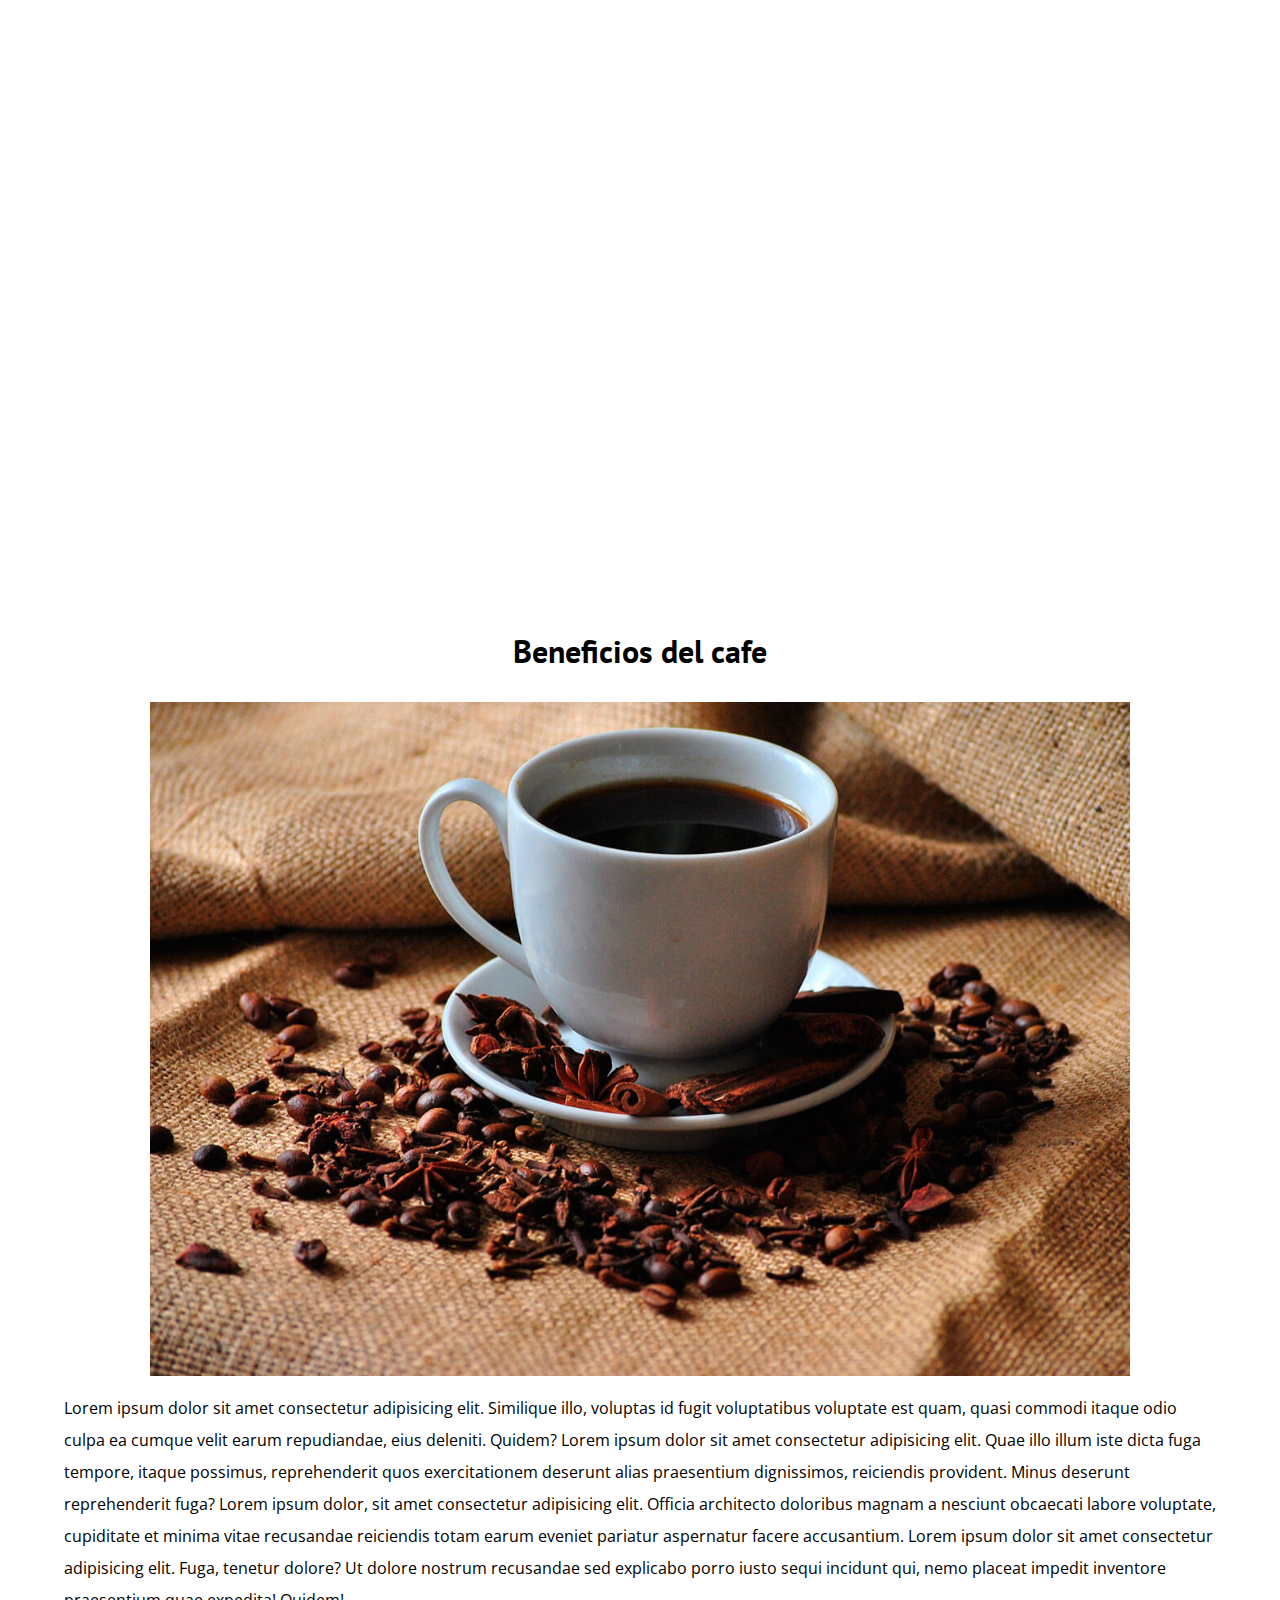
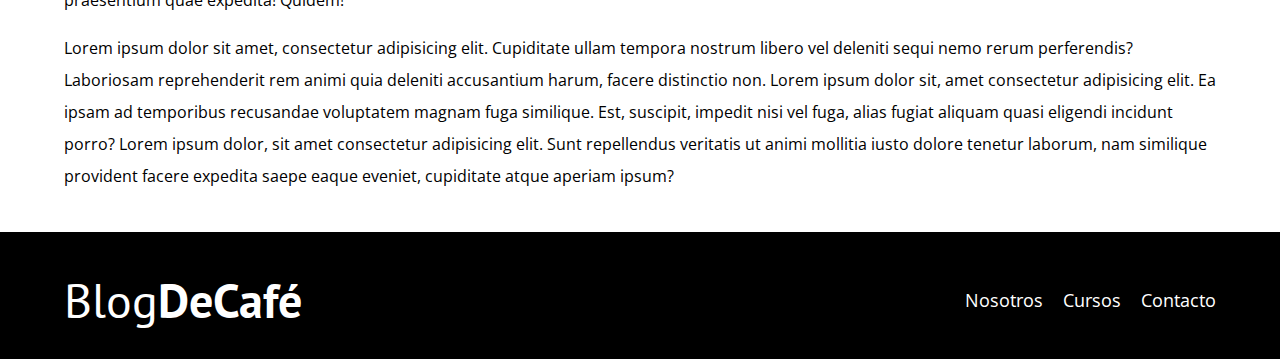
<file: entrada3.html>
<!DOCTYPE html>
<html lang="en">
<head>
    <meta charset="UTF-8">
    <meta name="viewport" content="width=device-width, initial-scale=1.0">
    <title>BlogDeCafe</title>
    <link rel="stylesheet" href="css/normalize.css">
    <link rel="preconnect" href="https://fonts.googleapis.com"><!--open sans-->
    <link rel="preconnect" href="https://fonts.gstatic.com" crossorigin>
    <link href="https://fonts.googleapis.com/css2?family=Open+Sans:ital,wght@0,300..800;1,300..800&display=swap" rel="stylesheet">
    <link rel="preconnect" href="https://fonts.googleapis.com"><!--PT sans-->
    <link rel="preconnect" href="https://fonts.gstatic.com" crossorigin>
    <link href="https://fonts.googleapis.com/css2?family=Open+Sans:ital,wght@0,300..800;1,300..800&family=PT+Sans:ital,wght@0,400;0,700;1,400;1,700&display=swap" rel="stylesheet">
    <link rel="stylesheet" href="css/style.css">
</head>
<body>
    <header class="header">
        <div class="contenedor">
            <div class="barra">
                <a class="logo" href="index.html">
                    <h1 class="logo__nombre no_margin centrar_texto">Blog<span class="logo__bold">DeCafé</span></h1> <!--Span:etiqueta que no tiene propiedades, mayormente estetica-->
                </a>
                <nav class="navegacion">
                    <a href="nosotros.html" class="navegacion__enlace">Nosotros</a><!--alt+shift: duplicar-->
                    <a href="cursos.html" class="navegacion__enlace">Cursos</a>
                    <a href="contacto.html" class="navegacion__enlace">Contacto</a>
                </nav>

            </div>
        </div>
        <div class="header__texto">
            <h2 class="no_margin">Blog de cafe con consejos y cursos</h2>
            <p>Aprende de los expertos con las mejores recetas y consejos</p>
        </div>
    </header>

  <main class="contenedor">
    <h3 class="centrar_texto">Beneficios del cafe</h3>
    <div class="blog">
        <div class="blog__imagen">
            <img class="blog__imagen--img" src="img/blog3.jpg" alt="Imagen del blog">
        </div>
        <p>Lorem ipsum dolor sit amet consectetur adipisicing elit. Similique illo, voluptas id fugit voluptatibus voluptate est quam, quasi commodi itaque odio culpa ea cumque velit earum repudiandae, eius deleniti. Quidem? Lorem ipsum dolor sit amet consectetur adipisicing elit. Quae illo illum iste dicta fuga tempore, itaque possimus, reprehenderit quos exercitationem deserunt alias praesentium dignissimos, reiciendis provident. Minus deserunt reprehenderit fuga? Lorem ipsum dolor, sit amet consectetur adipisicing elit. Officia architecto doloribus magnam a nesciunt obcaecati labore voluptate, cupiditate et minima vitae recusandae reiciendis totam earum eveniet pariatur aspernatur facere accusantium. Lorem ipsum dolor sit amet consectetur adipisicing elit. Fuga, tenetur dolore? Ut dolore nostrum recusandae sed explicabo porro iusto sequi incidunt qui, nemo placeat impedit inventore praesentium quae expedita! Quidem!</p>

        <p>
            Lorem ipsum dolor sit amet, consectetur adipisicing elit. Cupiditate ullam tempora nostrum libero vel deleniti sequi nemo rerum perferendis? Laboriosam reprehenderit rem animi quia deleniti accusantium harum, facere distinctio non. Lorem ipsum dolor sit, amet consectetur adipisicing elit. Ea ipsam ad temporibus recusandae voluptatem magnam fuga similique. Est, suscipit, impedit nisi vel fuga, alias fugiat aliquam quasi eligendi incidunt porro? Lorem ipsum dolor, sit amet consectetur adipisicing elit. Sunt repellendus veritatis ut animi mollitia iusto dolore tenetur laborum, nam similique provident facere expedita saepe eaque eveniet, cupiditate atque aperiam ipsum?
        </p>

    </div>
   
    
  </main>
    
</body>

<footer class="footer">
    <div class="contenedor">
        <div class="barra">
            <a class="logo" href="index.html">
                <h1 class="logo__nombre no_margin centrar_texto">Blog<span class="logo__bold">DeCafé</span></h1> <!--Span:etiqueta que no tiene propiedades, mayormente estetica-->
            </a>
            <nav class="navegacion">
                <a href="nosotros.html" class="navegacion__enlace">Nosotros</a><!--alt+shift: duplicar-->
                <a href="cursos.html" class="navegacion__enlace">Cursos</a>
                <a href="contacto.html" class="navegacion__enlace">Contacto</a>
            </nav>

    </div>

</footer>
</html>
</file>
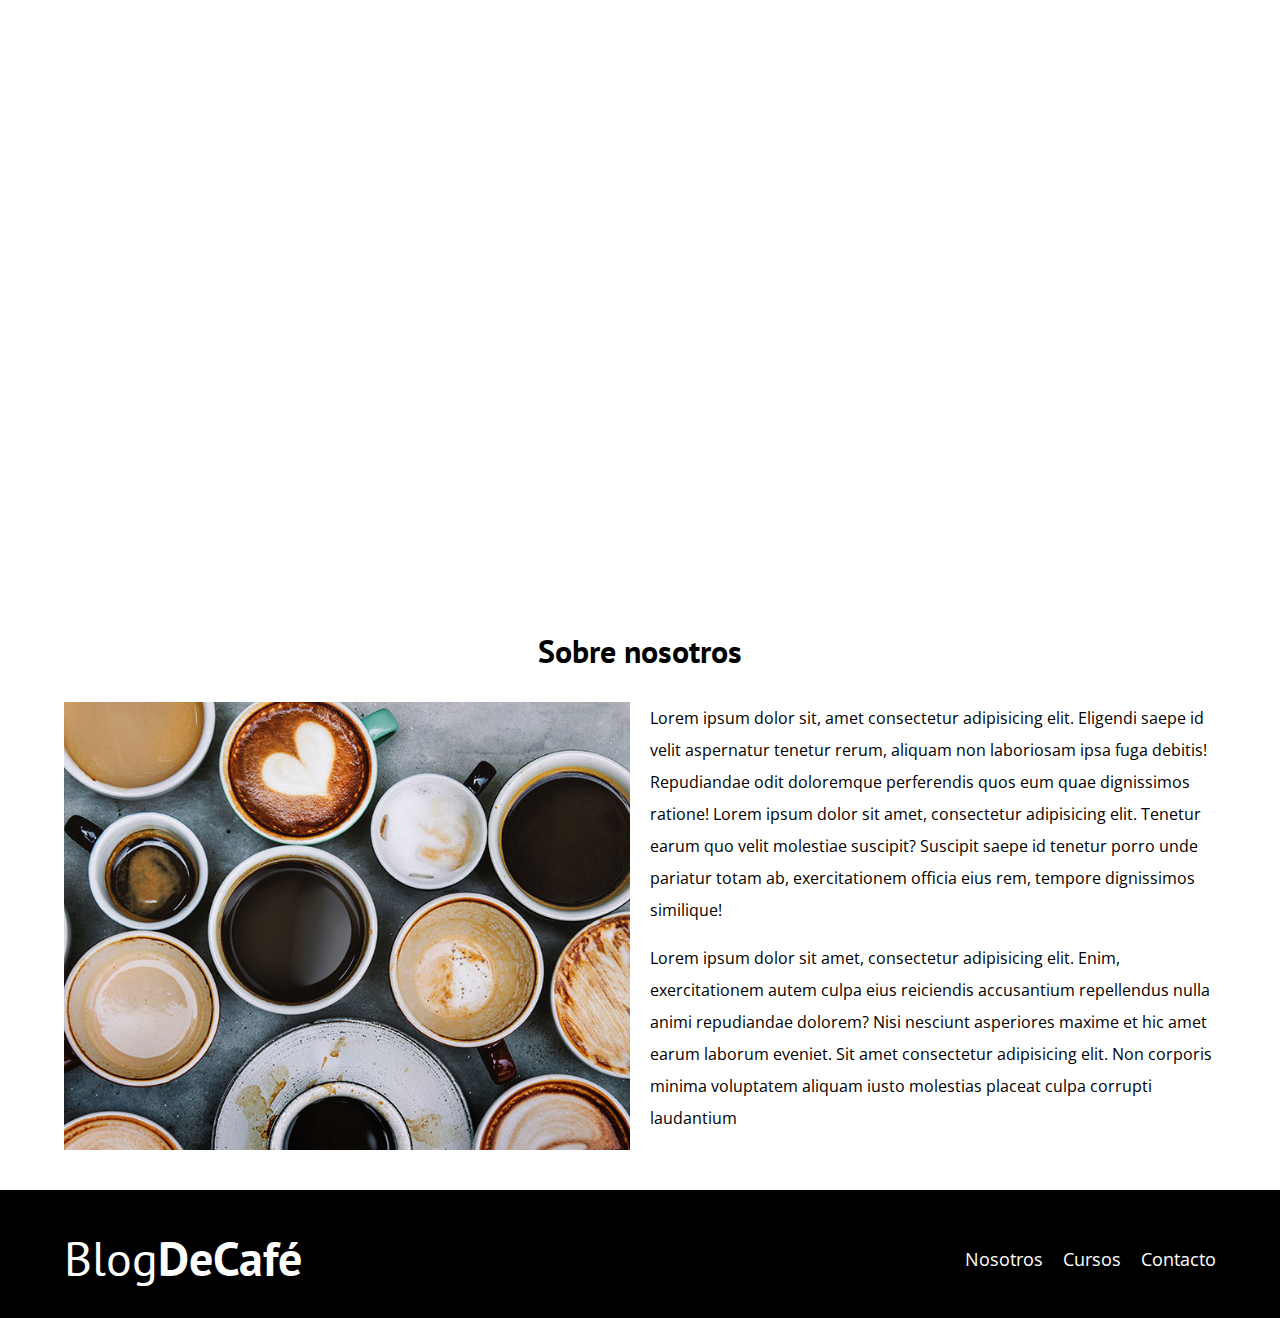
<file: nosotros.html>
<!DOCTYPE html>
<html lang="en">
<head>
    <meta charset="UTF-8">
    <meta name="viewport" content="width=device-width, initial-scale=1.0">
    <title>BlogDeCafe</title>
    <link rel="stylesheet" href="css/normalize.css">
    <link rel="preconnect" href="https://fonts.googleapis.com"><!--open sans-->
    <link rel="preconnect" href="https://fonts.gstatic.com" crossorigin>
    <link href="https://fonts.googleapis.com/css2?family=Open+Sans:ital,wght@0,300..800;1,300..800&display=swap" rel="stylesheet">
    <link rel="preconnect" href="https://fonts.googleapis.com"><!--PT sans-->
    <link rel="preconnect" href="https://fonts.gstatic.com" crossorigin>
    <link href="https://fonts.googleapis.com/css2?family=Open+Sans:ital,wght@0,300..800;1,300..800&family=PT+Sans:ital,wght@0,400;0,700;1,400;1,700&display=swap" rel="stylesheet">
    <link rel="stylesheet" href="css/style.css">
</head>
<body>
    <header class="header">
        <div class="contenedor">
            <div class="barra">
                <a class="logo" href="index.html">
                    <h1 class="logo__nombre no_margin centrar_texto">Blog<span class="logo__bold">DeCafé</span></h1> <!--Span:etiqueta que no tiene propiedades, mayormente estetica-->
                </a>
                <nav class="navegacion">
                    <a href="nosotros.html" class="navegacion__enlace">Nosotros</a><!--alt+shift: duplicar-->
                    <a href="cursos.html" class="navegacion__enlace">Cursos</a>
                    <a href="contacto.html" class="navegacion__enlace">Contacto</a>
                </nav>

            </div>
        </div>
        <div class="header__texto">
            <h2 class="no_margin">Blog de cafe con consejos y cursos</h2>
            <p>Aprende de los expertos con las mejores recetas y consejos</p>
        </div>
    </header>

  <main class="contenedor">
    <h3 class="centrar_texto">Sobre nosotros</h3>
    <div class="sobre-nosotros">
        <div class="sobre-nosotros__imagen">
            <img src="img/nosotros.jpg" alt="Imagen nosotros">
        </div>
        <div class="sobre-nosotros__texto">
            <p class="no_margin">Lorem ipsum dolor sit, amet consectetur adipisicing elit. Eligendi saepe id velit aspernatur tenetur rerum, aliquam non laboriosam ipsa fuga debitis! Repudiandae odit doloremque perferendis quos eum quae dignissimos ratione! Lorem ipsum dolor sit amet, consectetur adipisicing elit. Tenetur earum quo velit molestiae suscipit? Suscipit saepe id tenetur porro unde pariatur totam ab, exercitationem officia eius rem, tempore dignissimos similique!</p>
            <p>Lorem ipsum dolor sit amet, consectetur adipisicing elit. Enim, exercitationem autem culpa eius reiciendis accusantium repellendus nulla animi repudiandae dolorem? Nisi nesciunt asperiores maxime et hic amet earum laborum eveniet. Sit amet consectetur adipisicing elit. Non corporis minima voluptatem aliquam iusto molestias placeat culpa corrupti laudantium</p>
        </div>
    </div>
  </main>
    
</body>

<footer class="footer">
    <div class="contenedor">
        <div class="barra">
            <a class="logo" href="index.html">
                <h1 class="logo__nombre no_margin centrar_texto">Blog<span class="logo__bold">DeCafé</span></h1> <!--Span:etiqueta que no tiene propiedades, mayormente estetica-->
            </a>
            <nav class="navegacion">
                <a href="nosotros.html" class="navegacion__enlace">Nosotros</a><!--alt+shift: duplicar-->
                <a href="cursos.html" class="navegacion__enlace">Cursos</a>
                <a href="contacto.html" class="navegacion__enlace">Contacto</a>
            </nav>

    </div>

</footer>
</html>
</file>
<file: css/style.css>
:root{
    --fuenteHeading:'PT sans',sans-serif;
    --fuenteParrafos:'Open Sans',sans-serif;

    --primario:#784D3C;
    --blanco: #FFFFFF;
    --gris:#e1e1e1;
    --negro: #000000;
}

html{
    box-sizing: border-box; /*Hace que el border y el padding no afecte el ancho de nuestros elementos*/
    font-size: 62.5%; /*Para que: 1rem=10px*/
}

*,*:before,*:after{
    box-sizing: inherit; /*Permite que se hereden caracteristicas de elemntos padres*/
}

body{
    font-family: var(--fuenteParrafos);
    font-size: 1.6rem;
    line-height: 2;
}

/*GLOBALES*/
.contenedor{
    max-width: 120rem;
    width: 90%;
    margin: 0 auto;
}
a{
    text-decoration: none;
}

h1,h2,h3,h4{
    font-family: var(--fuenteHeading);
    line-height: 1.2;
}

h1{
    font-size: 4.8rem;
}

h2{
    font-size: 4rem;
}

h3{
    font-size: 3.2rem;
}
h4{
    font-size: 2.8rem;
}

img{
    max-width: 100%;
}

/*Utilidades*/

.no_margin{
    margin: 0;
}

.no_padding{
    padding: 0;
}

.centrar_texto{
    text-align: center;
}

/*Header*/

.webp .header{
    background-image: url(../img/banner.webp);
}
.no-webp .header{
    background-image: url(../img/banner.jpg);
}

.header{
    height: 60rem;
    background-size: cover;
    background-repeat: no-repeat;
    background-position: center center; /*doble para que se centre vertical y horizontalmente*/
}

.header__texto{
    color: var(--blanco);
    text-align: center;
    margin-top: 5rem;
}

@media (min-width: 768px) {
    .header__texto{
        margin-top: 15rem;
    }
}

.barra{
    padding-top: 4rem;
}

@media (min-width: 768px) {

     .barra{
        display: flex;
        justify-content: space-between;
        align-items: center;

     }

}

.logo{
    color: var(--blanco);
}

.logo__nombre{
    font-weight: normal;
}

.logo__bold{
    font-weight: bold;
}

/*Navegacion*/

@media (min-width: 768px) {

     .navegacion{
        display: flex;
        gap: 2rem;
     }
        

}

.navegacion__enlace{
    display: block;
    text-align: center;
    font-size: 1.8rem;
    color: var(--blanco);
}


/*Contenido principal*/

@media (min-width: 768px) {
     .contenido-principal{
        display: grid;
        grid-template-columns: 2fr 1fr;
        column-gap: 4rem;
     }
}

.entrada{
    border-bottom: 1px solid var(--gris);
    margin-bottom: 2rem;
}

.entrada:last-of-type{
    border: none;
    margin-bottom: 0;
}

.boton{
    display:block;
    font-family: var(--fuenteHeading);
    color: var(--blanco);
    padding: 1rem 3rem;
    font-size: 1.8rem;
    text-transform: uppercase;
    font-weight: 700;
    margin-bottom: 2rem;
    border: none;
}

@media (min-width: 768px) {
     .boton{
        display: inline-block;
        margin-bottom: 3rem ;
     }
}

.boton:hover{
    cursor: pointer;
}

.boton--primario{
    background-color: var(--negro);
}

.boton--secundario{
    background-color: var(--primario);
}

/*Sidebar*/
.cursos{
    list-style: none;
}

.widget-curso{
    border-bottom: 1px solid var(--gris);
    margin-bottom: 2rem;
}

.widget-curso:last-of-type{
    border-bottom: none;
    margin: 0;
}

.widget-curso__label{
    font-family: var(--fuenteHeading);
    font-weight: 700;
}

.widget-curso__info{
    font-weight: 400;
}

.widget-curso__info,
.widget-curso__label{
    font-size: 2rem;
}

/*Footer*/
.footer{
    background-color: var(--negro);
    padding-bottom: 3rem;
    margin-top: 4rem;
}

/*Sobre nosotros*/
@media (min-width: 768px) {
    .sobre-nosotros{
        display: grid;
        grid-template-columns: repeat(2, 2fr);
        gap: 2rem;
       
    }
}

.sobre-nosotros__imagen img {
    width: 100%;
    height: auto;
}
@supports(object-fit: cover) {
    .sobre-nosotros__imagen img {
        height: 100%;
        object-fit: cover;
        object-position: center center;
    }
}

/*Cursos*/
.curso{
    padding: 3rem 0;
    border-bottom: 1px solid var(--gris);
}

@media (min-width: 768px) {
    .curso{
        display: grid;
        grid-template-columns: 33% 66.7%;
        gap: 2rem;
    }
     
}

.curso__label{
    font-family: var(--fuenteHeading);
    font-weight: 700;
}

.curso__info{
    font-weight: 400;
}

.curso :last-of-type{
   border: none;
}

.curso__label,
.curso__info{
    font-size: 2rem;
}

.curso__imagen img {
    width: 100%;
    height: auto;
}
@supports(object-fit: cover) {
    .curso__imagen img {
        height: 100%;
        object-fit: cover;
        object-position: center center;
    }
}

/*Blog*/
.blog__imagen{
   display: flex;
   justify-content: center;
}
@media (min-width: 768px) {
    .blog__imagen--img{
        width: 85%;
     }
    
}

/*Contacto*/

.contacto-bg{
    background-image: url(../img/contacto.jpg);
    height: 40rem;
    background-size: cover;
    background-repeat: no-repeat;
}

.formulario{
    background-color: var(--blanco);
    margin: -5rem auto 0 auto;
    width: 95%;
    padding: 5rem;
}

.campo{
    display: flex;
    margin-bottom: 2rem;
    gap: 2rem;
}


@media (min-width: 768px) {
    .campo__label{
        flex: 0 0 9rem;
        text-align: right;
    }

   
}
.campo__label{
    flex: 0 0 6rem;
    
}

.campo__field{
    flex: 1;
    border: 1px solid var(--gris);
    width: 100%;
}

.campo__field--textarea{
    height: 20rem;
}

.boton--primario--form{
    align-items: center;
    justify-content: center;
    margin-left: 2rem;
}
</file>
